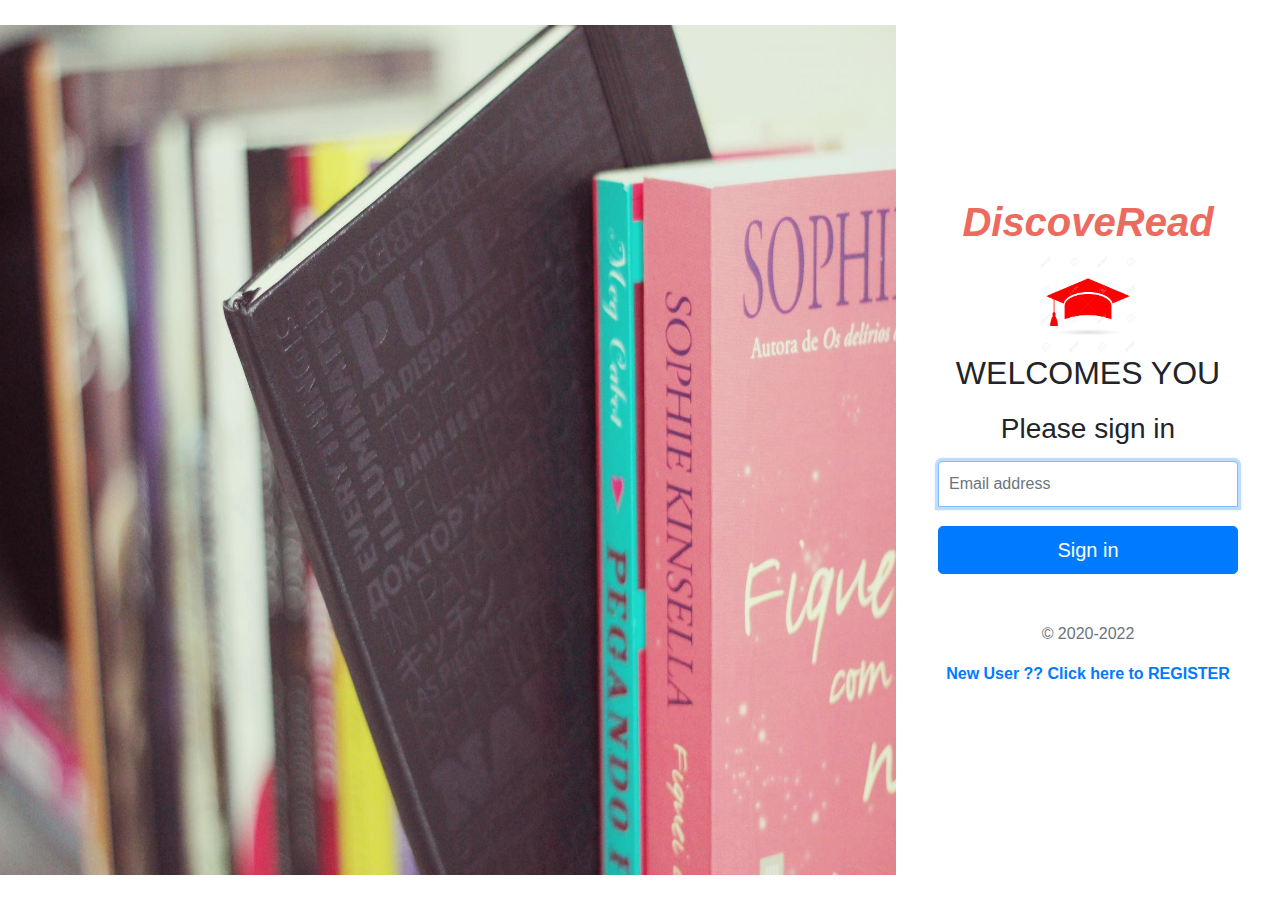
<file: src/main/webapp/index.html>
<!doctype html>
<html lang="en">
<head>
    <meta charset="utf-8">
    <meta content="width=device-width, initial-scale=1, shrink-to-fit=no" name="viewport">
    <meta content="" name="description">
    <meta content="Mark Otto, Jacob Thornton, and Bootstrap contributors" name="author">
    <meta content="Jekyll v4.1.1" name="generator">
    <title>Signin AcademicERP</title>

    <!-- Bootstrap core CSS -->
    <link href="assets/css/bootstrap.min.css" rel="stylesheet">

    <style>
        .bd-placeholder-img {
            font-size: 1.125rem;
            text-anchor: middle;
            -webkit-user-select: none;
            -moz-user-select: none;
            -ms-user-select: none;
            user-select: none;
        }

        @media (min-width: 768px) {
            .bd-placeholder-img-lg {
                font-size: 3.5rem;
            }
        }
    </style>
    <!-- Custom styles for this template -->
    <link href="assets/css/signin.css" rel="stylesheet">
</head>
<body class="text-center">
<img src="assets/png/background.jpeg "  style="float: left; width:70%; height: 850px">
<form class="form-signin" id="login-validation">
    <h1 style="color: #EC6A5E;"><b><i>DiscoveRead</i></b></h1>
    <img src="assets/png/cap.jpg" height="100" width="100">
    <h2 style="margin-bottom: 20px">WELCOMES YOU</h2>
    <h1 class="h3 mb-3 font-weight-normal">Please sign in</h1>

    <label class="sr-only" for="email">Email address</label>
    <input autofocus class="form-control" id="email" placeholder="Email address" required type="email">
    <div class="checkbox mb-3" style="margin-bottom: 20px; margin-top: 20px">
    </div>

    <button class="btn btn-lg btn-primary btn-block" id="submit-button" type="submit">
        Sign in
    </button>
    <button class="btn btn-lg btn-success btn-block" disabled id="spinner-button" style="display: none;" type="submit">
        <span aria-hidden="true" class="spinner-border spinner-border-sm" role="status"></span>
        Signing in...
    </button>
    <div class="alert alert-warning" id="login-alert" role="alert" style="display: none; margin-top: 20px">
        Invalid Email Address!!
    </div>
    <p class="mt-5 mb-3 text-muted">&copy; 2020-2022</p>
    <p><a href="dashboard.html"><b>New User ?? Click here to REGISTER</b></a></p>
</form>

</body>
<script src="assets/js/jquery.min.js"></script>
<script src="assets/js/bootstrap.min.js"></script>
<script src="assets/js/login-validation.js"></script>
<script src="assets/js/timetable.js"></script>
</html>
</file>
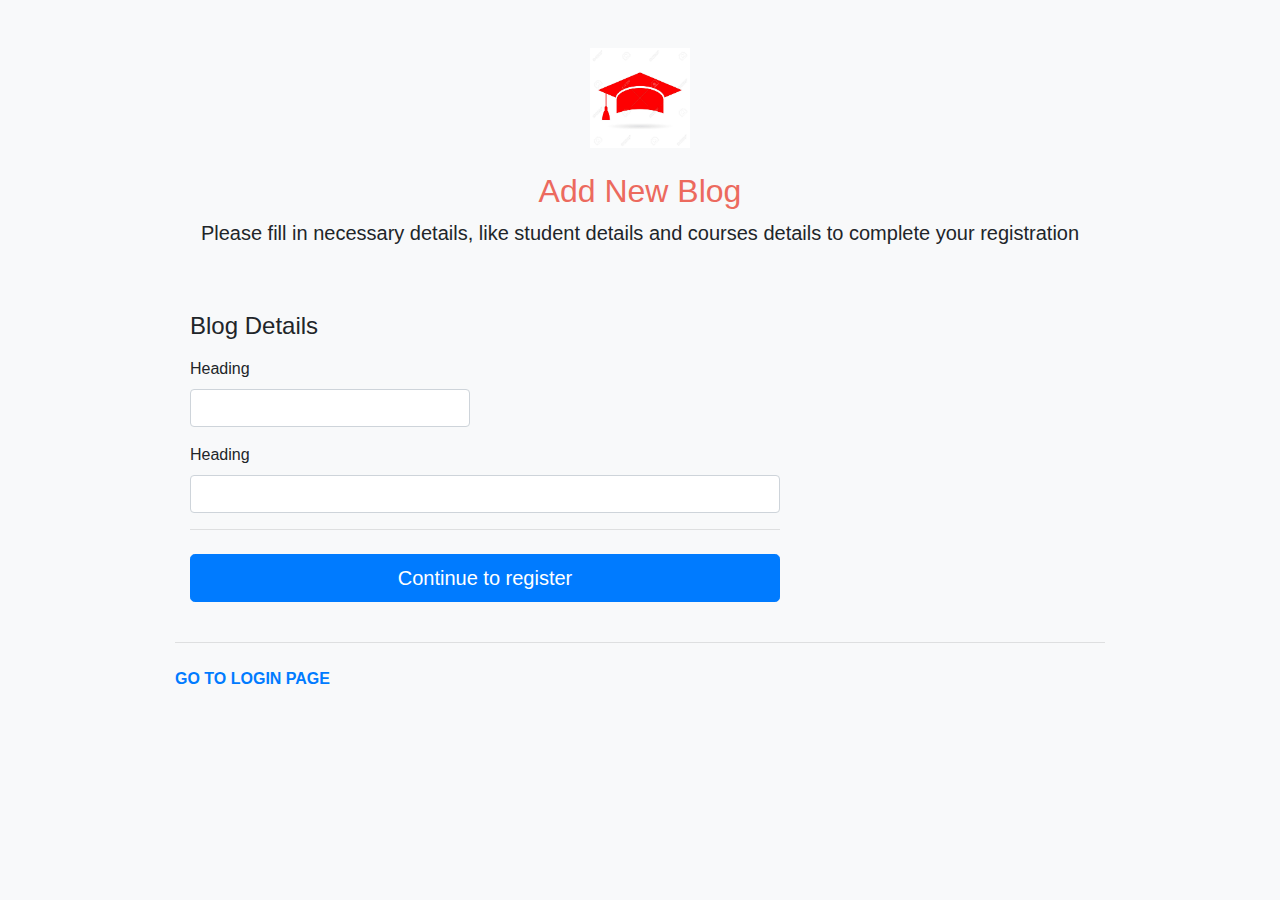
<file: src/main/webapp/addblog.html>
<!DOCTYPE html>
<html lang="en">
<head>
    <meta charset="UTF-8">
    <title>Add Blog</title>
    <link href="assets/css/bootstrap.min.css" rel="stylesheet">
    <link href="assets/css/form-validation.css" rel="stylesheet">
</head>
<body class="bg-light">
<div class="container">
    <div class="py-5 text-center">
        <img alt="" class="d-block mx-auto mb-4" height="100" src="assets/png/cap.jpg" width="100">
        <h2 style="color:#EC6A5E">Add New Blog</h2>
        <p class="lead">Please fill in necessary details, like student details and courses details to complete your registration</p>
    </div>

    <div class="col-md-8 order-md-1">
        <h4 class="mb-3">Blog Details</h4>
        <form class="needs-validation-students" id="user-validation" novalidate>
            <div class="row">
                <div class="col-md-6 mb-3">
                    <label for="heading">Heading</label>
                    <input class="form-control" id="heading" placeholder="" required type="text" value="">
                    <div class="invalid-feedback">
                        Enter your Blog Heading
                    </div>
                </div>

            </div>
            <div class="mb-3">
                <label for="description">Heading</label>
                <input class="form-control" id="description" plceholder="" required type="text" value="">
                <div class="invalid-feedback">
                    Enter your Blog
                </div>
            </div>




            <hr class="mb-4">
            <button class="btn btn-lg btn-primary btn-block" type="submit">Continue to register</button>
            <div class="alert alert-warning" role="alert" id="login-alert" style="display: none; margin-top: 20px">
                Duplicate Email Address!!
            </div>
            <div class="alert alert-success" role="alert" id="login-success" style="display: none; margin-top: 20px">
                Details saved successfully!!
            </div>
        </form>
    </div>
    <br/>
    <hr class="mb-4">
    <!--
        <div class="col-md-8 order-md-1">
            <h4 class="mb-3">Course Details</h4>
            <form class="needs-validation-courses" id="course-validation" novalidate>
                <div class="mb-3">
                    <label for="name1">Course Name 1</label>
                    <input class="form-control" id="name1" placeholder="" required type="text" value="">
                    <div class="invalid-feedback">
                        Valid course name is required.
                    </div>
                </div>

                <div class="mb-3">
                    <label for="description1">Description</label>
                    <input class="form-control" id="description1" placeholder="" required type="text">
                    <div class="invalid-feedback">
                        Please enter a valid description of the course.
                    </div>
                </div>

                <div class="mb-3">
                    <label for="credits1">Credits</label>
                    <input class="form-control" id="credits1" placeholder="" required type="number" value="4">
                    <div class="invalid-feedback">
                        Valid credits of the course is required.
                    </div>
                </div>

                <div class="mb-3">
                    <label for="name2">Course Name 2</label>
                    <input class="form-control" id="name2" placeholder="" required type="text" value="">
                    <div class="invalid-feedback">
                        Valid course name is required.
                    </div>
                </div>

                <div class="mb-3">
                    <label for="description2">Description</label>
                    <input class="form-control" id="description2" placeholder="" required type="text">
                    <div class="invalid-feedback">
                        Please enter a valid description of the course.
                    </div>
                </div>

                <div class="mb-3">
                    <label for="credits2">Credits</label>
                    <input class="form-control" id="credits2" placeholder="" required type="number" value="4">
                    <div class="invalid-feedback">
                        Valid credits of the course is required.
                    </div>
                </div>

                <hr class="mb-4">
                <button class="btn btn-primary btn-lg btn-block" type="submit">Continue to register</button>
                <div class="alert alert-warning" role="alert" id="course-alert" style="display: none; margin-top: 20px">
                    Some error occurred!!
                </div>
                <div class="alert alert-success" role="alert" id="course-success" style="display: none; margin-top: 20px">
                    Details saved successfully!!
                </div>
            </form>
        </div>-->
    <p><a href="index.html"><b>GO TO LOGIN PAGE</b></a></p>
</div>
<footer class="my-5 pt-5 text-muted text-center text-small">
</footer>
</body>
<script src="assets/js/jquery.min.js"></script>
<script src="assets/js/bootstrap.min.js"></script>
<script src="assets/js/form-validation.js"></script>
</html>
</file>
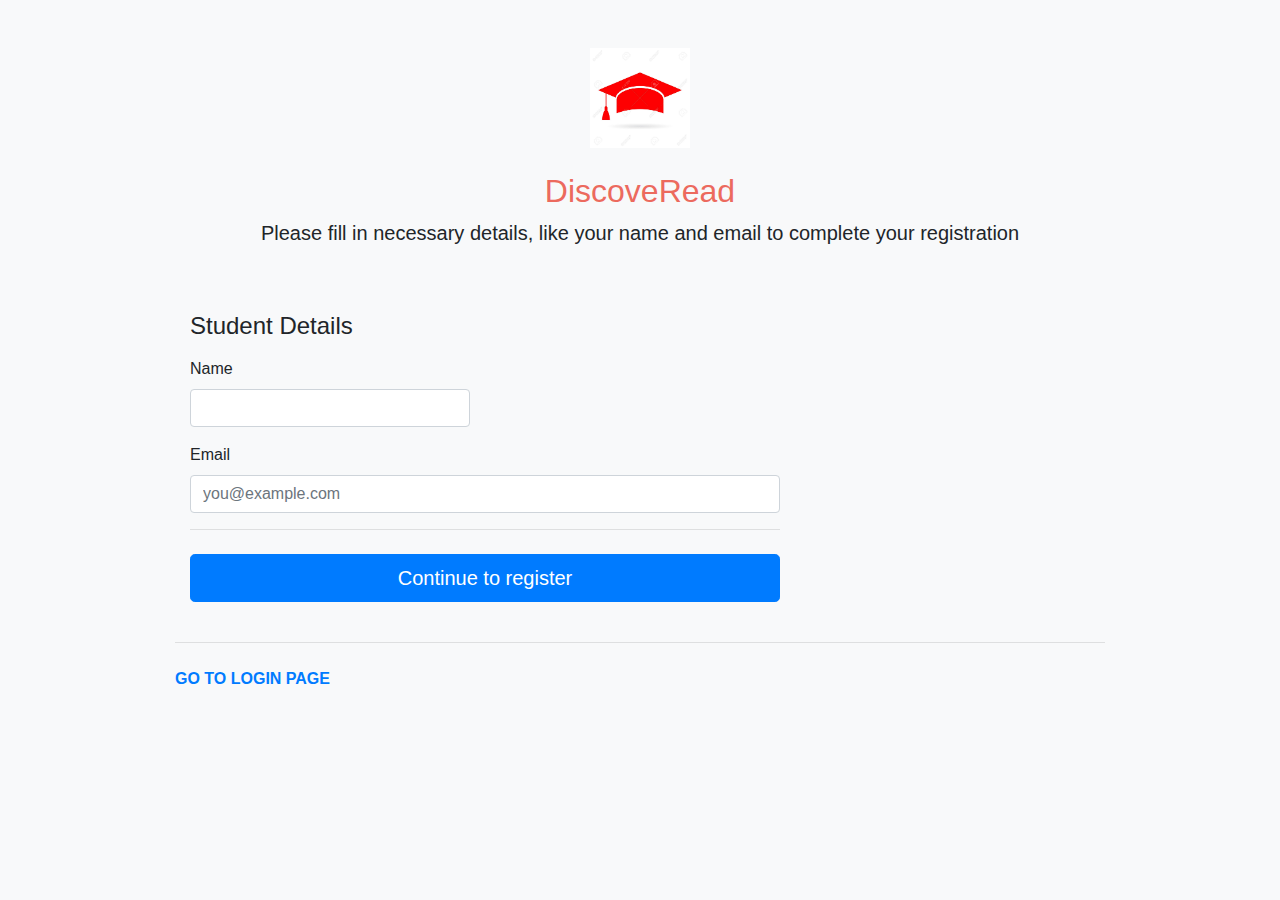
<file: src/main/webapp/dashboard.html>
<!DOCTYPE html>
<html lang="en">
<head>
    <meta charset="UTF-8">
    <title>Students - Courses</title>
    <link href="assets/css/bootstrap.min.css" rel="stylesheet">
    <link href="assets/css/form-validation.css" rel="stylesheet">
</head>
<body class="bg-light">
<div class="container">
    <div class="py-5 text-center">
        <img alt="" class="d-block mx-auto mb-4" height="100" src="assets/png/cap.jpg" width="100">
        <h2 style="color:#EC6A5E">DiscoveRead</h2>
        <p class="lead">Please fill in necessary details, like your name and email to complete your registration</p>
    </div>

    <div class="col-md-8 order-md-1">
        <h4 class="mb-3">Student Details</h4>
        <form class="needs-validation-students" id="user-validation" novalidate>
            <div class="row">
                <div class="col-md-6 mb-3">
                    <label for="name">Name</label>
                    <input class="form-control" id="name" placeholder="" required type="text" value="">
                    <div class="invalid-feedback">
                        Valid  name is required.
                    </div>
                </div>

            </div>
            <div class="mb-3">
                <label for="email">Email</label>
                <input class="form-control" id="email" placeholder="you@example.com" required type="email">
                <div class="invalid-feedback">
                    Please enter a valid email address for updates.
                </div>
            </div>




            <hr class="mb-4">
            <button class="btn btn-lg btn-primary btn-block" type="submit">Continue to register</button>
            <div class="alert alert-warning" role="alert" id="login-alert" style="display: none; margin-top: 20px">
                Duplicate Email Address!!
            </div>
            <div class="alert alert-success" role="alert" id="login-success" style="display: none; margin-top: 20px">
                Details saved successfully!!
            </div>
        </form>
    </div>
    <br/>
    <hr class="mb-4">
<!--
    <div class="col-md-8 order-md-1">
        <h4 class="mb-3">Course Details</h4>
        <form class="needs-validation-courses" id="course-validation" novalidate>
            <div class="mb-3">
                <label for="name1">Course Name 1</label>
                <input class="form-control" id="name1" placeholder="" required type="text" value="">
                <div class="invalid-feedback">
                    Valid course name is required.
                </div>
            </div>

            <div class="mb-3">
                <label for="description1">Description</label>
                <input class="form-control" id="description1" placeholder="" required type="text">
                <div class="invalid-feedback">
                    Please enter a valid description of the course.
                </div>
            </div>

            <div class="mb-3">
                <label for="credits1">Credits</label>
                <input class="form-control" id="credits1" placeholder="" required type="number" value="4">
                <div class="invalid-feedback">
                    Valid credits of the course is required.
                </div>
            </div>

            <div class="mb-3">
                <label for="name2">Course Name 2</label>
                <input class="form-control" id="name2" placeholder="" required type="text" value="">
                <div class="invalid-feedback">
                    Valid course name is required.
                </div>
            </div>

            <div class="mb-3">
                <label for="description2">Description</label>
                <input class="form-control" id="description2" placeholder="" required type="text">
                <div class="invalid-feedback">
                    Please enter a valid description of the course.
                </div>
            </div>

            <div class="mb-3">
                <label for="credits2">Credits</label>
                <input class="form-control" id="credits2" placeholder="" required type="number" value="4">
                <div class="invalid-feedback">
                    Valid credits of the course is required.
                </div>
            </div>

            <hr class="mb-4">
            <button class="btn btn-primary btn-lg btn-block" type="submit">Continue to register</button>
            <div class="alert alert-warning" role="alert" id="course-alert" style="display: none; margin-top: 20px">
                Some error occurred!!
            </div>
            <div class="alert alert-success" role="alert" id="course-success" style="display: none; margin-top: 20px">
                Details saved successfully!!
            </div>
        </form>
    </div>-->
    <p><a href="index.html"><b>GO TO LOGIN PAGE</b></a></p>
</div>
<footer class="my-5 pt-5 text-muted text-center text-small">
</footer>
</body>
<script src="assets/js/jquery.min.js"></script>
<script src="assets/js/bootstrap.min.js"></script>
<script src="assets/js/form-validation.js"></script>
</html>
</file>
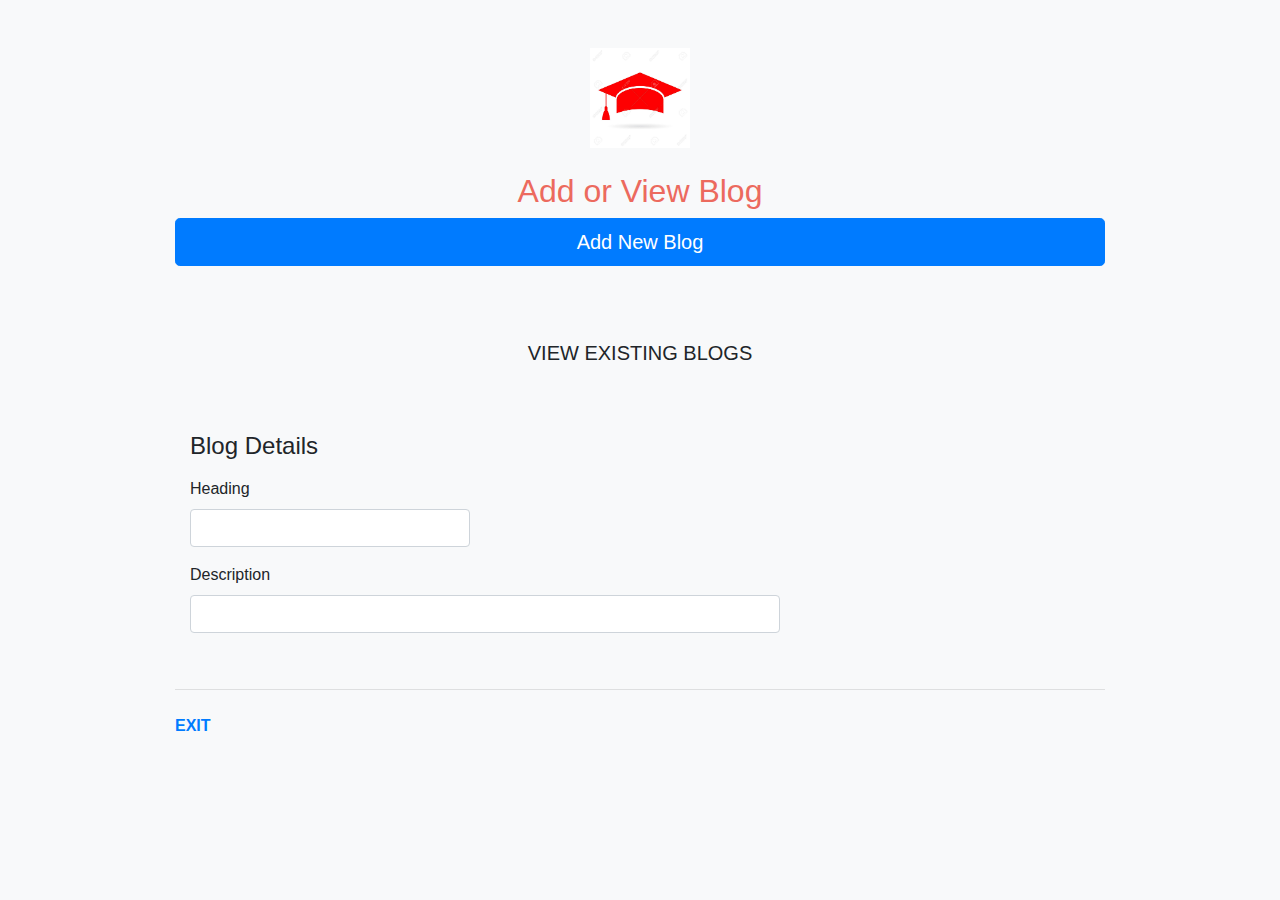
<file: src/main/webapp/home.html>
<!DOCTYPE html>
<html lang="en">
<head>
    <meta charset="UTF-8">
    <title>Home</title>
    <link href="assets/css/bootstrap.min.css" rel="stylesheet">
    <link href="assets/css/form-validation.css" rel="stylesheet">
</head>
<body class="bg-light">
<div class="container">
    <div class="py-5 text-center">
        <img alt="" class="d-block mx-auto mb-4" height="100" src="assets/png/cap.jpg" width="100">
        <h2 style="color:#EC6A5E">Add or View Blog</h2>
        <button type="button" class="btn btn-lg btn-primary btn-block" onclick="window.location.href='addblog.html'">Add New Blog</button>
        <br>
        <br>
        <br>
        <p class="lead">VIEW EXISTING BLOGS</p>
    </div>

    <div class="col-md-8 order-md-1">
        <h4 class="mb-3">Blog Details</h4>
        <form class="needs-validation-students" id="user-validation" novalidate>
            <div class="row">
                <div class="col-md-6 mb-3">
                    <label for="heading">Heading</label>
                    <input class="form-control" id="heading" placeholder="" required type="text" value="">
                    <div class="invalid-feedback">
                        Enter your Blog Heading
                    </div>
                </div>

            </div>
            <div class="mb-3">
                <label for="description">Description</label>
                <input class="form-control" id="description" placeholder="" required type="text" value="" >
                <div class="invalid-feedback">
                    Enter your Blog
                </div>
            </div>

        </form>
    </div>
    <br/>
    <hr class="mb-4">
    <!--
        <div class="col-md-8 order-md-1">
            <h4 class="mb-3">Course Details</h4>
            <form class="needs-validation-courses" id="course-validation" novalidate>
                <div class="mb-3">
                    <label for="name1">Course Name 1</label>
                    <input class="form-control" id="name1" placeholder="" required type="text" value="">
                    <div class="invalid-feedback">
                        Valid course name is required.
                    </div>
                </div>

                <div class="mb-3">
                    <label for="description1">Description</label>
                    <input class="form-control" id="description1" placeholder="" required type="text">
                    <div class="invalid-feedback">
                        Please enter a valid description of the course.
                    </div>
                </div>

                <div class="mb-3">
                    <label for="credits1">Credits</label>
                    <input class="form-control" id="credits1" placeholder="" required type="number" value="4">
                    <div class="invalid-feedback">
                        Valid credits of the course is required.
                    </div>
                </div>

                <div class="mb-3">
                    <label for="name2">Course Name 2</label>
                    <input class="form-control" id="name2" placeholder="" required type="text" value="">
                    <div class="invalid-feedback">
                        Valid course name is required.
                    </div>
                </div>

                <div class="mb-3">
                    <label for="description2">Description</label>
                    <input class="form-control" id="description2" placeholder="" required type="text">
                    <div class="invalid-feedback">
                        Please enter a valid description of the course.
                    </div>
                </div>

                <div class="mb-3">
                    <label for="credits2">Credits</label>
                    <input class="form-control" id="credits2" placeholder="" required type="number" value="4">
                    <div class="invalid-feedback">
                        Valid credits of the course is required.
                    </div>
                </div>

                <hr class="mb-4">
                <button class="btn btn-primary btn-lg btn-block" type="submit">Continue to register</button>
                <div class="alert alert-warning" role="alert" id="course-alert" style="display: none; margin-top: 20px">
                    Some error occurred!!
                </div>
                <div class="alert alert-success" role="alert" id="course-success" style="display: none; margin-top: 20px">
                    Details saved successfully!!
                </div>
            </form>
        </div>-->
    <p><a href="index.html"><b>EXIT</b></a></p>
</div>
<footer class="my-5 pt-5 text-muted text-center text-small">
</footer>
</body>
<script src="assets/js/jquery.min.js"></script>
<script src="assets/js/bootstrap.min.js"></script>
<script src="assets/js/form-validation.js"></script>
</html>
</file>
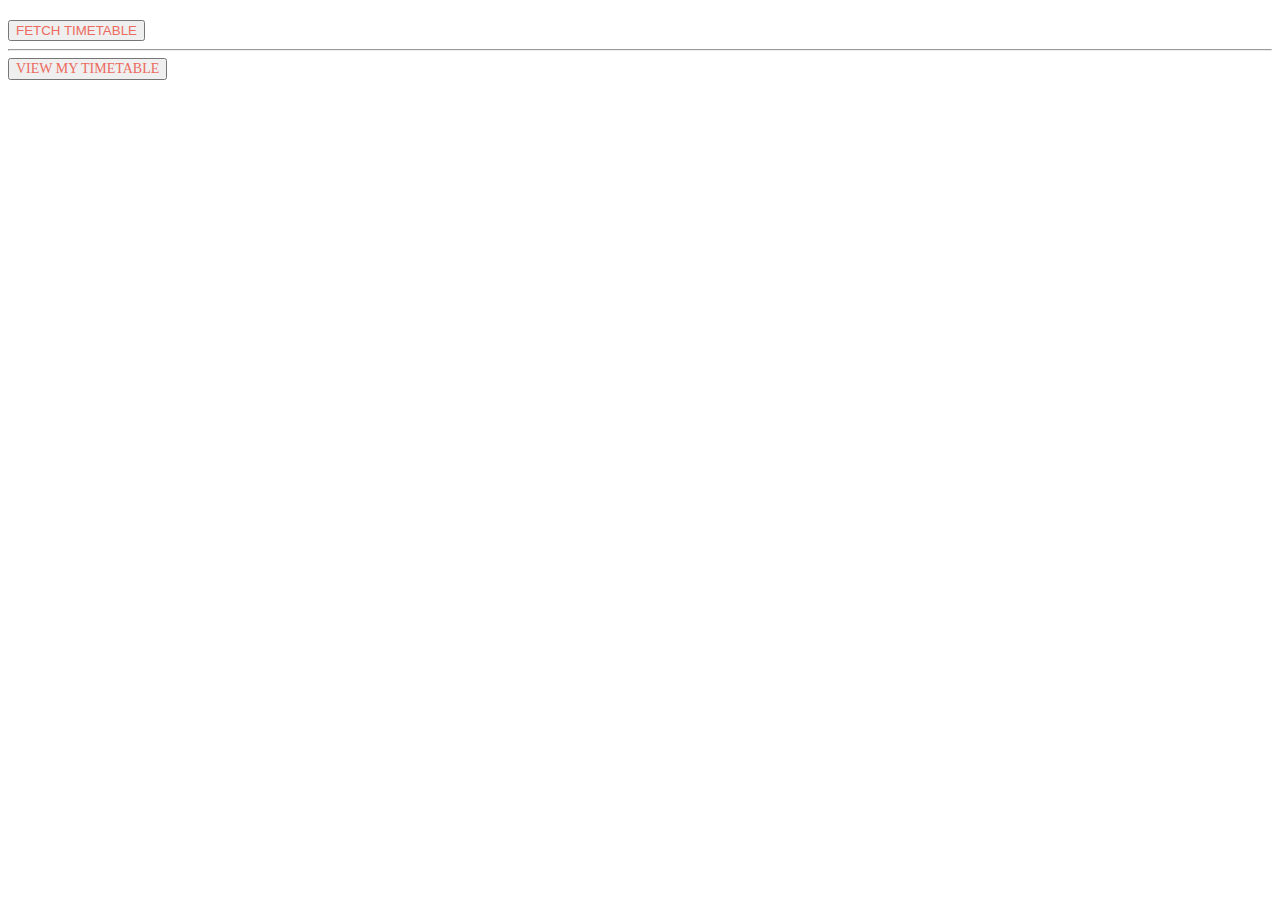
<file: src/main/webapp/timetable.html>
<!--<!DOCTYPE html>
<html lang="en">
<head>
    <meta charset="UTF-8">
    <title>Time Table</title>
</head>
<body>
<p id="demo"></p>
<form class="form-signin" id="timetable">
    <h2 style="margin-bottom: 20px">Time table</h2>

    <button class="btn btn-lg btn-primary btn-block" id="submit-button" type="submit">
        Get time table
    </button>
<label id="sample2"></label>
    <label id="sample3"></label>
</form>

<h2>Print PDF</h2>

<iframe
        src='timetable.html' id='myFrame'
        frameborder='0' style='border:0;'
        width='300' height='300'>
</iframe>
<p>
    <input type="button" id="bt" onclick="print()" value="Print PDF" />
</p>
</body>

<script>
    let print = () => {
        let objFra = document.getElementById('myFrame');
        objFra.contentWindow.focus();
        objFra.contentWindow.print();
    }

</script>
</html>
<script src="assets/js/jquery.min.js"></script>
<script src="assets/js/bootstrap.min.js"></script>
<script src="assets/js/timetable.js"></script>
<script src="https://cdnjs.cloudflare.com/ajax/libs/jspdf/2.2.0/jspdf.umd.min.js" ></script>
</html>
-->
<!DOCTYPE html>
<html>
<head>
    <title>Convert JSON Data to HTML Table</title>
    <style>
        th, td, p, input {
            font:14px Verdana;
        }
        table, th, td
        {
            border: solid 1px #DDD;
            border-collapse: collapse;
            padding: 2px 3px;
            text-align: center;
        }
        th {
            font-weight:bold;
        }
    </style>
    <link rel="stylesheet" href="assets/styles/plugin.sass">
    <link rel="stylesheet" href="assets/styles/demo.css">
    <link rel="stylesheet" href="assets/styles/timetablejs.css">

</head>
<body style="background-color: #ffffff">

<form class="form-signin" id="timetable">
    <h2 style="margin-bottom: 20px"></h2>

    <button class="btn btn-lg btn-danger btn-block" style="color: #EC6A5E;" id="submit-button" type="submit">
        FETCH TIMETABLE
    </button>
</form><hr>
<input type="button" style="color: #EC6A5E;" onclick="CreateTableFromJSON()" value="VIEW MY TIMETABLE" />
<!--<p id="showData"></p>-->
<div class="timetable"></div>
</body>
<script>
    function CreateTableFromJSON()
    {
        let data=JSON.parse(localStorage.getItem("data"));
        let timetable=new Timetable();
        timetable.setScope(9,18);
        timetable.addLocations(['monday','tuesday','wednesday','thursday','friday','saturday']);

        let col = [];
        for (let i = 0; i < data.length; i++) {
            for (let key in data[i]) {
                if (col.indexOf(key) === -1) {
                    col.push(key);
                }
            }
        }
        let cn,cd,ct;
        for (let i = 0; i < data.length; i++) {

                    cn=data[i][col[1]];
                    cd=data[i][col[2]];
                    ct=data[i][col[4]];
            timetable.addEvent(cn,cd,new Date(2020,1,1,ct,0),new Date(2020,1,1,ct+1,0));

        }

        let renderer=new Timetable.Renderer(timetable);
        renderer.draw('.timetable');
    }
</script>
<!--
<script>
    function CreateTableFromJSON() {

        let data=JSON.parse(localStorage.getItem("data"));


        console.log(data);

        // EXTRACT VALUE FOR HTML HEADER.

        let col = [];
        for (let i = 0; i < data.length; i++) {
            for (let key in data[i]) {
                if (col.indexOf(key) === -1) {
                    col.push(key);
                }
            }
        }
        let table = document.createElement("table");

        // CREATE HTML TABLE HEADER ROW USING THE EXTRACTED HEADERS ABOVE.

        let tr = table.insertRow(-1);                   // TABLE ROW.

        for (let i = 0; i < col.length; i++) {
            if(i!=0 && i!=3) {
                let th = document.createElement("th");      // TABLE HEADER.
                th.innerHTML = col[i];
                tr.appendChild(th);
            }
        }

        // ADD JSON DATA TO THE TABLE AS ROWS.
        for (let i = 0; i < data.length; i++) {

            tr = table.insertRow(-1);

            for (let j = 0; j < col.length; j++) {
                if(j!=0 && j!=3) {
                    let tabCell = tr.insertCell(-1);
                    tabCell.innerHTML = data[i][col[j]];
                }
            }
        }

        // FINALLY ADD THE NEWLY CREATED TABLE WITH JSON DATA TO A CONTAINER.
        let divContainer = document.getElementById("showData");
        divContainer.innerHTML = "";
        divContainer.appendChild(table);
    }
    </script>-->
<script src="assets/js/timetable.js"></script>
<script src="assets/js/bootstrap.min.js"></script>
<script src="assets/scripts/timetable.js"></script>
</html>
</file>
<file: src/main/webapp/assets/css/signin.css>
html,
body {
  height: 100%;
}

body {
  display: -ms-flexbox;
  display: flex;
  -ms-flex-align: center;
  align-items: center;
  padding-top: 40px;
  padding-bottom: 40px;
  background-color: #ffffff;
}

.form-signin {
  width: 100%;
  max-width: 330px;
  padding: 15px;
  margin: auto;
}
.form-signin .checkbox {
  font-weight: 400;
}
.form-signin .form-control {
  position: relative;
  box-sizing: border-box;
  height: auto;
  padding: 10px;
  font-size: 16px;
}
.form-signin .form-control:focus {
  z-index: 2;
}
.form-signin input[type="email"] {
  margin-bottom: -1px;
  border-bottom-right-radius: 0;
  border-bottom-left-radius: 0;
}
.form-signin input[type="password"] {
  margin-bottom: 10px;
  border-top-left-radius: 0;
  border-top-right-radius: 0;
}
</file>
<file: src/main/webapp/assets/css/form-validation.css>
.container {
  max-width: 960px;
}

.lh-condensed { line-height: 1.25; }
.btn1{background-color:#EC6A5E}
</file>
<file: src/main/webapp/assets/styles/demo.css>
body{font-family:Helvetica Neue,Helvetica,Arial,sans-serif;color:#333;font-size:15px}a{text-decoration:none}.row-heading{font-weight:500;font-size:.7em;text-transform:uppercase}.timetable .time-label{font-size:.8em;font-weight:500}.timetable .time-entry.vip-only{background-color:#c490f5;border:1px solid #6a16b8}.timetable .time-entry.vip-only:hover{background-color:#ae67f0}
</file>
<file: src/main/webapp/assets/styles/timetablejs.css>
.timetable{display:flex;align-items:center;width:50%;max-width:50%;box-sizing:border-box}.timetable *{box-sizing:inherit}.timetable li,.timetable ul{list-style-type:none;margin:0}.timetable li,.timetable ul{padding:0}.timetable>aside{flex:none;max-width:30%;padding:0!important;margin-top:46px;border-right:5px solid transparent;position:relative}.timetable>aside li{padding:0 15px;background-color:#efefef;line-height:46px}.timetable>aside li:not(:last-of-type){border-bottom:1px solid #fff}.timetable>aside .row-heading{display:inline-block;max-width:100%;overflow:hidden;text-overflow:ellipsis;white-space:nowrap;word-wrap:normal}.timetable>aside:before{content:"";display:block;background-color:#fff;height:46px;position:relative;margin-top:-46px;top:0}.timetable aside li,.timetable time li{height:46px}.timetable>section{flex:3 0 auto;width:0;padding:0!important}.timetable>section time{display:block;width:100%;overflow-x:scroll;-webkit-overflow-scrolling:touch}.timetable>section>header{position:relative;top:0;z-index:3;width:100%;overflow:hidden;background-color:#fff;transform-style:preserve-3d}.timetable>section>header ul{display:flex;height:46px;align-items:center}.timetable>section>header li{flex:none;display:block;position:relative;width:96px}.timetable>section>header li .time-label{display:block;position:absolute;left:0}.timetable>section>header li:not(:first-of-type) .time-label{transform:translateX(-50%)}.timetable>section>header li:last-of-type{width:0}.timetable>section>header li:last-of-type .time-label{transform:translateX(-100%)}.timetable ul.room-timeline{border-left:none;display:flex;flex-direction:column;align-items:stretch}.timetable ul.room-timeline li{position:relative;background-color:#f4f4f4;height:46px}.timetable ul.room-timeline li:nth-of-type(odd){background-color:#fdfdfd}.timetable ul.room-timeline li:first-of-type{border-top:1px solid #e5e5e5}.timetable ul.room-timeline li:last-of-type{border-bottom:1px solid #e5e5e5}.timetable ul.room-timeline li:not(:last-of-type){border-bottom:none}.timetable ul.room-timeline li:first-child .time-entry{height:44px}.timetable ul.room-timeline li:after,.timetable ul.room-timeline li:before{content:"";position:absolute;z-index:1;left:0;top:0;right:0;bottom:0}.timetable ul.room-timeline li:before{background-image:linear-gradient(90deg,#e5e5e5 1px,transparent 0);background-size:24px auto}.timetable ul.room-timeline li:after{background-image:linear-gradient(90deg,#e5e5e5,#e5e5e5 1px,#f4f4f4 0,#f4f4f4 2px,#e5e5e5 0,#e5e5e5 3px,transparent 0,transparent);background-size:96px auto;background-position:-2px 0}.timetable .time-entry{background-color:#ec6a5e;transition:background-color .2s;height:45px;display:block;position:absolute;z-index:2;padding:0 10px;white-space:normal;overflow:hidden;color:#fff;border:1px solid #e32c1b;transform-style:preserve-3d}.timetable .time-entry small{position:relative;top:50%;transform:translateY(-50%);display:block}.timetable .time-entry:hover{background-color:#e74030}
</file>
